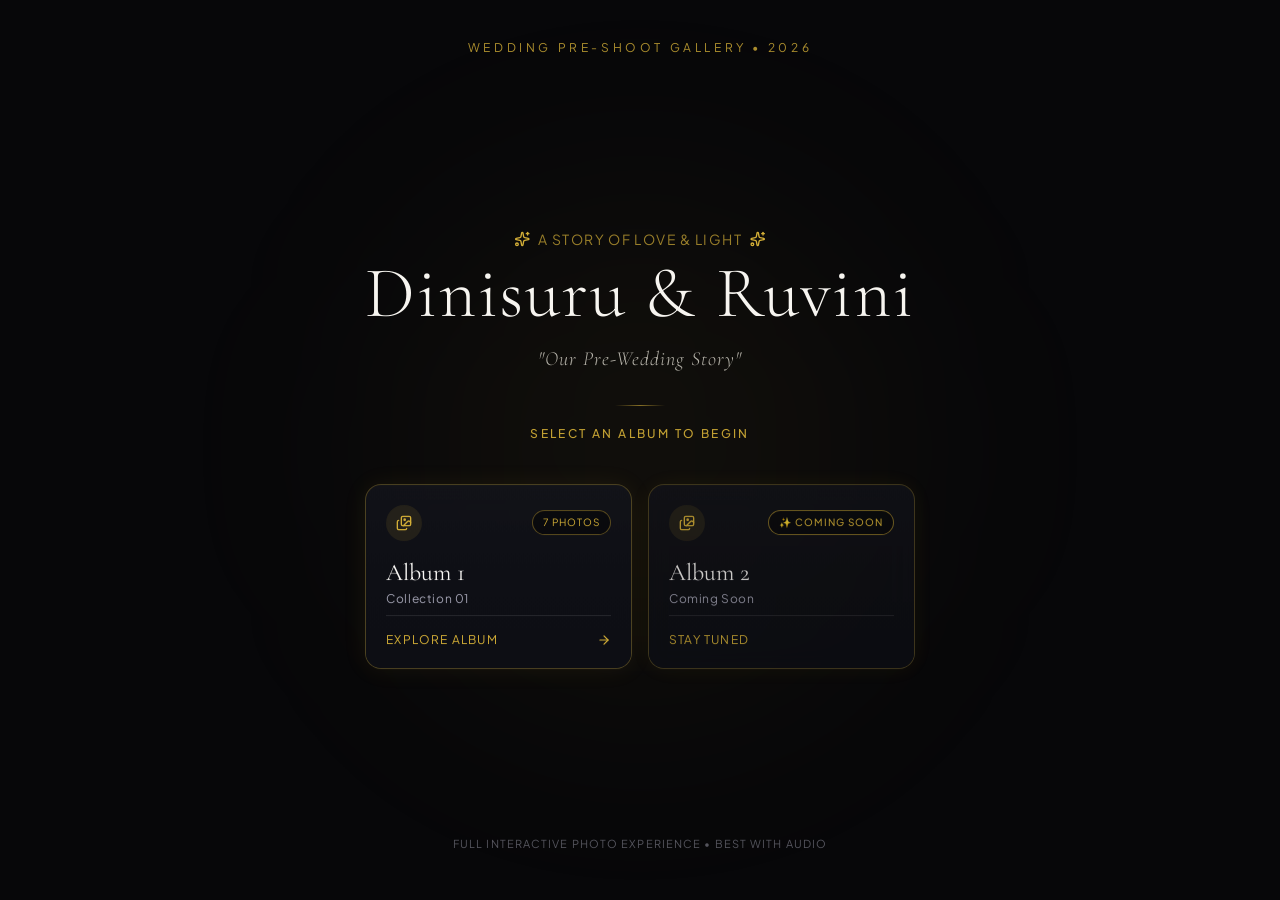
<file: index.html>
<!doctype html>
<html lang="en" class="dark">
  <head>
    <meta charset="UTF-8" />
    <link rel="icon" type="image/svg+xml" href="data:image/svg+xml,<svg xmlns=%22http://www.w3.org/2000/svg%22 viewBox=%220 0 100 100%22><text y=%22.9em%22 font-size=%2290%22>✨</text></svg>" />
    <meta name="viewport" content="width=device-width, initial-scale=1.0, maximum-scale=1.0, user-scalable=no, viewport-fit=cover" />
    <meta name="theme-color" content="#070709" />
    
    <!-- SEO & Social Meta Tags -->
    <title>Dinisuru & Ruvini — Our Pre-Wedding Story 2026</title>
    <meta name="description" content="A cinematic fullscreen pre-wedding photo showcase capturing the romance and memories of Dinisuru & Ruvini." />
    <meta property="og:title" content="Dinisuru & Ruvini — Our Pre-Wedding Story" />
    <meta property="og:description" content="Experience our cinematic pre-wedding photography showcase." />
    <meta property="og:type" content="website" />
    
    <!-- Google Fonts: Cormorant Garamond & Plus Jakarta Sans -->
    <link rel="preconnect" href="https://fonts.googleapis.com">
    <link rel="preconnect" href="https://fonts.gstatic.com" crossorigin>
    <link href="https://fonts.googleapis.com/css2?family=Cormorant+Garamond:ital,wght@0,300;0,400;0,500;0,600;0,700;1,400;1,600&family=Plus+Jakarta+Sans:wght@300;400;500;600&display=swap" rel="stylesheet">
    <script type="module" crossorigin src="./assets/index-Ce-hrnS5.js"></script>
    <link rel="stylesheet" crossorigin href="./assets/index-DpN0-F2r.css">
  </head>
  <body class="bg-[#070709] text-[#F7F5F0] antialiased overflow-hidden select-none">
    <div id="root"></div>
  </body>
</html>
</file>
<file: assets/index-DpN0-F2r.css>
/*! tailwindcss v4.3.3 | MIT License | https://tailwindcss.com */
@layer properties{@supports (((-webkit-hyphens:none)) and (not (margin-trim:inline))) or ((-moz-orient:inline) and (not (color:rgb(from red r g b)))){*,:before,:after,::backdrop{--tw-translate-x:0;--tw-translate-y:0;--tw-translate-z:0;--tw-scale-x:1;--tw-scale-y:1;--tw-scale-z:1;--tw-rotate-x:initial;--tw-rotate-y:initial;--tw-rotate-z:initial;--tw-skew-x:initial;--tw-skew-y:initial;--tw-space-y-reverse:0;--tw-space-x-reverse:0;--tw-border-style:solid;--tw-gradient-position:initial;--tw-gradient-from:#0000;--tw-gradient-via:#0000;--tw-gradient-to:#0000;--tw-gradient-stops:initial;--tw-gradient-via-stops:initial;--tw-gradient-from-position:0%;--tw-gradient-via-position:50%;--tw-gradient-to-position:100%;--tw-leading:initial;--tw-font-weight:initial;--tw-tracking:initial;--tw-shadow:0 0 #0000;--tw-shadow-color:initial;--tw-shadow-alpha:100%;--tw-inset-shadow:0 0 #0000;--tw-inset-shadow-color:initial;--tw-inset-shadow-alpha:100%;--tw-ring-color:initial;--tw-ring-shadow:0 0 #0000;--tw-inset-ring-color:initial;--tw-inset-ring-shadow:0 0 #0000;--tw-ring-inset:initial;--tw-ring-offset-width:0px;--tw-ring-offset-color:#fff;--tw-ring-offset-shadow:0 0 #0000;--tw-blur:initial;--tw-brightness:initial;--tw-contrast:initial;--tw-grayscale:initial;--tw-hue-rotate:initial;--tw-invert:initial;--tw-opacity:initial;--tw-saturate:initial;--tw-sepia:initial;--tw-drop-shadow:initial;--tw-drop-shadow-color:initial;--tw-drop-shadow-alpha:100%;--tw-drop-shadow-size:initial;--tw-backdrop-blur:initial;--tw-backdrop-brightness:initial;--tw-backdrop-contrast:initial;--tw-backdrop-grayscale:initial;--tw-backdrop-hue-rotate:initial;--tw-backdrop-invert:initial;--tw-backdrop-opacity:initial;--tw-backdrop-saturate:initial;--tw-backdrop-sepia:initial;--tw-duration:initial;--tw-ease:initial}}}@layer theme{:root,:host{--font-sans:-apple-system, BlinkMacSystemFont, "Segoe UI", Roboto, "Helvetica Neue", "Noto Sans", Arial, sans-serif, "Apple Color Emoji", "Segoe UI Emoji", "Segoe UI Symbol", "Noto Color Emoji";--font-serif:ui-serif, Georgia, Cambria, "Times New Roman", Times, serif;--font-mono:ui-monospace, SFMono-Regular, Menlo, Monaco, Consolas, "Liberation Mono", "Courier New", monospace;--color-red-200:oklch(88.5% .062 18.334);--color-red-400:oklch(70.4% .191 22.216);--color-red-500:oklch(63.7% .237 25.331);--color-red-950:oklch(25.8% .092 26.042);--color-emerald-200:oklch(90.5% .093 164.15);--color-emerald-400:oklch(76.5% .177 163.223);--color-emerald-500:oklch(69.6% .17 162.48);--color-emerald-950:oklch(26.2% .051 172.552);--color-black:#000;--color-white:#fff;--spacing:.25rem;--container-md:28rem;--container-lg:32rem;--container-xl:36rem;--container-3xl:48rem;--container-7xl:80rem;--text-xs:.75rem;--text-xs--line-height:calc(1 / .75);--text-sm:.875rem;--text-sm--line-height:calc(1.25 / .875);--text-base:1rem;--text-base--line-height:calc(1.5 / 1);--text-lg:1.125rem;--text-lg--line-height:calc(1.75 / 1.125);--text-xl:1.25rem;--text-xl--line-height:calc(1.75 / 1.25);--text-2xl:1.5rem;--text-2xl--line-height:calc(2 / 1.5);--text-3xl:1.875rem;--text-3xl--line-height:calc(2.25 / 1.875);--text-4xl:2.25rem;--text-4xl--line-height:calc(2.5 / 2.25);--text-6xl:3.75rem;--text-6xl--line-height:1;--text-7xl:4.5rem;--text-7xl--line-height:1;--font-weight-light:300;--font-weight-normal:400;--font-weight-medium:500;--font-weight-semibold:600;--tracking-wide:.025em;--tracking-wider:.05em;--tracking-widest:.1em;--radius-md:.375rem;--radius-lg:.5rem;--radius-xl:.75rem;--radius-2xl:1rem;--ease-out:cubic-bezier(0, 0, .2, 1);--animate-spin:spin 1s linear infinite;--animate-pulse:pulse 2s cubic-bezier(.4, 0, .6, 1) infinite;--blur-sm:8px;--blur-md:12px;--blur-3xl:64px;--default-transition-duration:.15s;--default-transition-timing-function:cubic-bezier(.4, 0, .2, 1);--default-font-family:var(--font-sans);--default-mono-font-family:var(--font-mono)}}@layer base{*,:after,:before,::backdrop{box-sizing:border-box;border:0 solid;margin:0;padding:0}::file-selector-button{box-sizing:border-box;border:0 solid;margin:0;padding:0}html,:host{-webkit-text-size-adjust:100%;tab-size:4;line-height:1.5;font-family:var(--default-font-family,-apple-system, BlinkMacSystemFont, "Segoe UI", Roboto, "Helvetica Neue", "Noto Sans", Arial, sans-serif, "Apple Color Emoji", "Segoe UI Emoji", "Segoe UI Symbol", "Noto Color Emoji");font-feature-settings:var(--default-font-feature-settings,normal);font-variation-settings:var(--default-font-variation-settings,normal);-webkit-tap-highlight-color:transparent}hr{height:0;color:inherit;border-top-width:1px}abbr:where([title]){-webkit-text-decoration:underline dotted;text-decoration:underline dotted}h1,h2,h3,h4,h5,h6{font-size:inherit;font-weight:inherit}a{color:inherit;-webkit-text-decoration:inherit;-webkit-text-decoration:inherit;-webkit-text-decoration:inherit;-webkit-text-decoration:inherit;text-decoration:inherit}b,strong{font-weight:bolder}code,kbd,samp,pre{font-family:var(--default-mono-font-family,ui-monospace, SFMono-Regular, Menlo, Monaco, Consolas, "Liberation Mono", "Courier New", monospace);font-feature-settings:var(--default-mono-font-feature-settings,normal);font-variation-settings:var(--default-mono-font-variation-settings,normal);font-size:1em}small{font-size:80%}sub,sup{vertical-align:baseline;font-size:75%;line-height:0;position:relative}sub{bottom:-.25em}sup{top:-.5em}table{text-indent:0;border-color:inherit;border-collapse:collapse}:-moz-focusring:where(:not(iframe)){outline:auto}progress{vertical-align:baseline}summary{display:list-item}ol,ul,menu{list-style:none}img,svg,video,canvas,audio,iframe,embed,object{vertical-align:middle;display:block}img,video{max-width:100%;height:auto}button,input,select,optgroup,textarea{font:inherit;font-feature-settings:inherit;font-variation-settings:inherit;letter-spacing:inherit;color:inherit;opacity:1;background-color:#0000;border-radius:0}::file-selector-button{font:inherit;font-feature-settings:inherit;font-variation-settings:inherit;letter-spacing:inherit;color:inherit;opacity:1;background-color:#0000;border-radius:0}:where(select:is([multiple],[size])) optgroup{font-weight:bolder}:where(select:is([multiple],[size])) optgroup option{padding-inline-start:20px}::file-selector-button{margin-inline-end:4px}::placeholder{opacity:1}@supports (not ((-webkit-appearance:-apple-pay-button))) or (contain-intrinsic-size:1px){::placeholder{color:currentColor}@supports (color:color-mix(in lab, red, red)){::placeholder{color:color-mix(in oklab, currentcolor 50%, transparent)}}}textarea{resize:vertical}::-webkit-search-decoration{-webkit-appearance:none}::-webkit-date-and-time-value{min-height:1lh;text-align:inherit}::-webkit-datetime-edit{display:inline-flex}::-webkit-datetime-edit-fields-wrapper{padding:0}::-webkit-datetime-edit{padding-block:0}::-webkit-datetime-edit-year-field{padding-block:0}::-webkit-datetime-edit-month-field{padding-block:0}::-webkit-datetime-edit-day-field{padding-block:0}::-webkit-datetime-edit-hour-field{padding-block:0}::-webkit-datetime-edit-minute-field{padding-block:0}::-webkit-datetime-edit-second-field{padding-block:0}::-webkit-datetime-edit-millisecond-field{padding-block:0}::-webkit-datetime-edit-meridiem-field{padding-block:0}::-webkit-calendar-picker-indicator{line-height:1}:-moz-ui-invalid{box-shadow:none}button,input:where([type=button],[type=reset],[type=submit]){appearance:button}::file-selector-button{appearance:button}::-webkit-inner-spin-button{height:auto}::-webkit-outer-spin-button{height:auto}[hidden]:where(:not([hidden=until-found])){display:none!important}:root{--font-serif:"Cormorant Garamond", Georgia, serif;--font-sans:"Plus Jakarta Sans", system-ui, -apple-system, sans-serif;--color-obsidian:#070709;--color-charcoal:#121318;--color-gold:#d4af37;--color-champagne:#f4e8c1;--color-cream:#f7f5f0}html,body,#root{background-color:var(--color-obsidian);width:100%;height:100%;color:var(--color-cream);font-family:var(--font-sans);touch-action:manipulation;margin:0;padding:0;overflow:hidden}}@layer components;@layer utilities{.pointer-events-auto{pointer-events:auto}.pointer-events-none{pointer-events:none}.absolute{position:absolute}.fixed{position:fixed}.relative{position:relative}.inset-0{inset:0}.inset-x-0{inset-inline:0}.top-1\/2{top:50%}.top-3{top:calc(var(--spacing) * 3)}.top-4{top:calc(var(--spacing) * 4)}.right-3{right:calc(var(--spacing) * 3)}.right-4{right:calc(var(--spacing) * 4)}.bottom-0{bottom:0}.bottom-6{bottom:calc(var(--spacing) * 6)}.left-1\/2{left:50%}.left-3{left:calc(var(--spacing) * 3)}.left-6{left:calc(var(--spacing) * 6)}.z-0{z-index:0}.z-1{z-index:1}.z-10{z-index:10}.z-20{z-index:20}.z-30{z-index:30}.z-50{z-index:50}.col-span-full{grid-column:1/-1}.mx-auto{margin-inline:auto}.my-3{margin-block:calc(var(--spacing) * 3)}.my-auto{margin-block:auto}.mt-0\.5{margin-top:calc(var(--spacing) * .5)}.mt-1{margin-top:var(--spacing)}.mt-2{margin-top:calc(var(--spacing) * 2)}.mb-1{margin-bottom:var(--spacing)}.mb-1\.5{margin-bottom:calc(var(--spacing) * 1.5)}.mb-2{margin-bottom:calc(var(--spacing) * 2)}.mb-4{margin-bottom:calc(var(--spacing) * 4)}.ml-1{margin-left:var(--spacing)}.block{display:block}.contents{display:contents}.flex{display:flex}.grid{display:grid}.hidden{display:none}.aspect-\[4\/3\]{aspect-ratio:4/3}.h-3{height:calc(var(--spacing) * 3)}.h-3\.5{height:calc(var(--spacing) * 3.5)}.h-4{height:calc(var(--spacing) * 4)}.h-5{height:calc(var(--spacing) * 5)}.h-6{height:calc(var(--spacing) * 6)}.h-8{height:calc(var(--spacing) * 8)}.h-10{height:calc(var(--spacing) * 10)}.h-12{height:calc(var(--spacing) * 12)}.h-16{height:calc(var(--spacing) * 16)}.h-\[1px\]{height:1px}.h-\[2px\]{height:2px}.h-\[100svh\]{height:100svh}.h-\[500px\]{height:500px}.h-\[600px\]{height:600px}.h-full{height:100%}.max-h-\[92svh\]{max-height:92svh}.max-h-full{max-height:100%}.w-0\.5{width:calc(var(--spacing) * .5)}.w-3{width:calc(var(--spacing) * 3)}.w-3\.5{width:calc(var(--spacing) * 3.5)}.w-4{width:calc(var(--spacing) * 4)}.w-5{width:calc(var(--spacing) * 5)}.w-6{width:calc(var(--spacing) * 6)}.w-8{width:calc(var(--spacing) * 8)}.w-10{width:calc(var(--spacing) * 10)}.w-12{width:calc(var(--spacing) * 12)}.w-16{width:calc(var(--spacing) * 16)}.w-48{width:calc(var(--spacing) * 48)}.w-\[500px\]{width:500px}.w-\[600px\]{width:600px}.w-full{width:100%}.max-w-3xl{max-width:var(--container-3xl)}.max-w-7xl{max-width:var(--container-7xl)}.max-w-full{max-width:100%}.max-w-lg{max-width:var(--container-lg)}.max-w-md{max-width:var(--container-md)}.max-w-xl{max-width:var(--container-xl)}.shrink-0{flex-shrink:0}.-translate-x-1\/2{--tw-translate-x:calc(calc(1 / 2 * 100%) * -1);translate:var(--tw-translate-x) var(--tw-translate-y)}.translate-x-\[1px\]{--tw-translate-x:1px;translate:var(--tw-translate-x) var(--tw-translate-y)}.-translate-y-1\/2{--tw-translate-y:calc(calc(1 / 2 * 100%) * -1);translate:var(--tw-translate-x) var(--tw-translate-y)}.scale-100{--tw-scale-x:100%;--tw-scale-y:100%;--tw-scale-z:100%;scale:var(--tw-scale-x) var(--tw-scale-y)}.scale-125{--tw-scale-x:125%;--tw-scale-y:125%;--tw-scale-z:125%;scale:var(--tw-scale-x) var(--tw-scale-y)}.scale-\[1\.02\]{scale:1.02}.transform{transform:var(--tw-rotate-x,) var(--tw-rotate-y,) var(--tw-rotate-z,) var(--tw-skew-x,) var(--tw-skew-y,)}.animate-pulse{animation:var(--animate-pulse)}.animate-spin{animation:var(--animate-spin)}.cursor-not-allowed{cursor:not-allowed}.cursor-pointer{cursor:pointer}.grid-cols-1{grid-template-columns:repeat(1,minmax(0,1fr))}.flex-col{flex-direction:column}.flex-wrap{flex-wrap:wrap}.items-center{align-items:center}.items-end{align-items:flex-end}.items-start{align-items:flex-start}.justify-between{justify-content:space-between}.justify-center{justify-content:center}.gap-2{gap:calc(var(--spacing) * 2)}.gap-4{gap:calc(var(--spacing) * 4)}.gap-6{gap:calc(var(--spacing) * 6)}:where(.space-y-1>:not(:last-child)){--tw-space-y-reverse:0;margin-block-start:calc(var(--spacing) * var(--tw-space-y-reverse));margin-block-end:calc(var(--spacing) * calc(1 - var(--tw-space-y-reverse)))}:where(.space-y-3>:not(:last-child)){--tw-space-y-reverse:0;margin-block-start:calc(calc(var(--spacing) * 3) * var(--tw-space-y-reverse));margin-block-end:calc(calc(var(--spacing) * 3) * calc(1 - var(--tw-space-y-reverse)))}:where(.space-y-4>:not(:last-child)){--tw-space-y-reverse:0;margin-block-start:calc(calc(var(--spacing) * 4) * var(--tw-space-y-reverse));margin-block-end:calc(calc(var(--spacing) * 4) * calc(1 - var(--tw-space-y-reverse)))}:where(.space-y-5>:not(:last-child)){--tw-space-y-reverse:0;margin-block-start:calc(calc(var(--spacing) * 5) * var(--tw-space-y-reverse));margin-block-end:calc(calc(var(--spacing) * 5) * calc(1 - var(--tw-space-y-reverse)))}:where(.space-y-6>:not(:last-child)){--tw-space-y-reverse:0;margin-block-start:calc(calc(var(--spacing) * 6) * var(--tw-space-y-reverse));margin-block-end:calc(calc(var(--spacing) * 6) * calc(1 - var(--tw-space-y-reverse)))}:where(.space-y-8>:not(:last-child)){--tw-space-y-reverse:0;margin-block-start:calc(calc(var(--spacing) * 8) * var(--tw-space-y-reverse));margin-block-end:calc(calc(var(--spacing) * 8) * calc(1 - var(--tw-space-y-reverse)))}:where(.space-x-0\.5>:not(:last-child)){--tw-space-x-reverse:0;margin-inline-start:calc(calc(var(--spacing) * .5) * var(--tw-space-x-reverse));margin-inline-end:calc(calc(var(--spacing) * .5) * calc(1 - var(--tw-space-x-reverse)))}:where(.space-x-1\.5>:not(:last-child)){--tw-space-x-reverse:0;margin-inline-start:calc(calc(var(--spacing) * 1.5) * var(--tw-space-x-reverse));margin-inline-end:calc(calc(var(--spacing) * 1.5) * calc(1 - var(--tw-space-x-reverse)))}:where(.space-x-2>:not(:last-child)){--tw-space-x-reverse:0;margin-inline-start:calc(calc(var(--spacing) * 2) * var(--tw-space-x-reverse));margin-inline-end:calc(calc(var(--spacing) * 2) * calc(1 - var(--tw-space-x-reverse)))}:where(.space-x-2\.5>:not(:last-child)){--tw-space-x-reverse:0;margin-inline-start:calc(calc(var(--spacing) * 2.5) * var(--tw-space-x-reverse));margin-inline-end:calc(calc(var(--spacing) * 2.5) * calc(1 - var(--tw-space-x-reverse)))}:where(.space-x-3>:not(:last-child)){--tw-space-x-reverse:0;margin-inline-start:calc(calc(var(--spacing) * 3) * var(--tw-space-x-reverse));margin-inline-end:calc(calc(var(--spacing) * 3) * calc(1 - var(--tw-space-x-reverse)))}:where(.space-x-4>:not(:last-child)){--tw-space-x-reverse:0;margin-inline-start:calc(calc(var(--spacing) * 4) * var(--tw-space-x-reverse));margin-inline-end:calc(calc(var(--spacing) * 4) * calc(1 - var(--tw-space-x-reverse)))}:where(.space-x-6>:not(:last-child)){--tw-space-x-reverse:0;margin-inline-start:calc(calc(var(--spacing) * 6) * var(--tw-space-x-reverse));margin-inline-end:calc(calc(var(--spacing) * 6) * calc(1 - var(--tw-space-x-reverse)))}.overflow-hidden{overflow:hidden}.overflow-y-auto{overflow-y:auto}.rounded-2xl{border-radius:var(--radius-2xl)}.rounded-full{border-radius:2147483647px}.rounded-lg{border-radius:var(--radius-lg)}.rounded-md{border-radius:var(--radius-md)}.rounded-xl{border-radius:var(--radius-xl)}.border{border-style:var(--tw-border-style);border-width:1px}.border-2{border-style:var(--tw-border-style);border-width:2px}.border-t{border-top-style:var(--tw-border-style);border-top-width:1px}.border-b{border-bottom-style:var(--tw-border-style);border-bottom-width:1px}.border-\[\#D4AF37\]{border-color:#d4af37}.border-\[\#D4AF37\]\/20{border-color:oklab(76.6528% -.00256401 .138654/.2)}.border-\[\#D4AF37\]\/30{border-color:oklab(76.6528% -.00256401 .138654/.3)}.border-\[\#D4AF37\]\/40{border-color:oklab(76.6528% -.00256401 .138654/.4)}.border-\[\#D4AF37\]\/50{border-color:oklab(76.6528% -.00256401 .138654/.5)}.border-\[\#D4AF37\]\/60{border-color:oklab(76.6528% -.00256401 .138654/.6)}.border-\[\#D4AF37\]\/80{border-color:oklab(76.6528% -.00256401 .138654/.8)}.border-emerald-500\/40{border-color:#00bb7f66}@supports (color:color-mix(in lab, red, red)){.border-emerald-500\/40{border-color:color-mix(in oklab, var(--color-emerald-500) 40%, transparent)}}.border-red-500\/40{border-color:#fb2c3666}@supports (color:color-mix(in lab, red, red)){.border-red-500\/40{border-color:color-mix(in oklab, var(--color-red-500) 40%, transparent)}}.border-white\/5{border-color:#ffffff0d}@supports (color:color-mix(in lab, red, red)){.border-white\/5{border-color:color-mix(in oklab, var(--color-white) 5%, transparent)}}.border-white\/10{border-color:#ffffff1a}@supports (color:color-mix(in lab, red, red)){.border-white\/10{border-color:color-mix(in oklab, var(--color-white) 10%, transparent)}}.border-white\/15{border-color:#ffffff26}@supports (color:color-mix(in lab, red, red)){.border-white\/15{border-color:color-mix(in oklab, var(--color-white) 15%, transparent)}}.border-white\/20{border-color:#fff3}@supports (color:color-mix(in lab, red, red)){.border-white\/20{border-color:color-mix(in oklab, var(--color-white) 20%, transparent)}}.border-t-transparent{border-top-color:#0000}.bg-\[\#0C0D11\]\/80{background-color:oklab(15.984% .00064718 -.00859341/.8)}.bg-\[\#12131A\]{background-color:#12131a}.bg-\[\#13141B\]\/90{background-color:oklab(19.3482% .0021245 -.0140382/.9)}.bg-\[\#070709\]{background-color:#070709}.bg-\[\#D4AF37\]{background-color:#d4af37}.bg-\[\#D4AF37\]\/5{background-color:oklab(76.6528% -.00256401 .138654/.05)}.bg-\[\#D4AF37\]\/10{background-color:oklab(76.6528% -.00256401 .138654/.1)}.bg-\[\#D4AF37\]\/15{background-color:oklab(76.6528% -.00256401 .138654/.15)}.bg-\[\#D4AF37\]\/20{background-color:oklab(76.6528% -.00256401 .138654/.2)}.bg-black\/40{background-color:#0006}@supports (color:color-mix(in lab, red, red)){.bg-black\/40{background-color:color-mix(in oklab, var(--color-black) 40%, transparent)}}.bg-black\/50{background-color:#00000080}@supports (color:color-mix(in lab, red, red)){.bg-black\/50{background-color:color-mix(in oklab, var(--color-black) 50%, transparent)}}.bg-black\/60{background-color:#0009}@supports (color:color-mix(in lab, red, red)){.bg-black\/60{background-color:color-mix(in oklab, var(--color-black) 60%, transparent)}}.bg-black\/80{background-color:#000c}@supports (color:color-mix(in lab, red, red)){.bg-black\/80{background-color:color-mix(in oklab, var(--color-black) 80%, transparent)}}.bg-black\/85{background-color:#000000d9}@supports (color:color-mix(in lab, red, red)){.bg-black\/85{background-color:color-mix(in oklab, var(--color-black) 85%, transparent)}}.bg-emerald-950\/40{background-color:#002c2266}@supports (color:color-mix(in lab, red, red)){.bg-emerald-950\/40{background-color:color-mix(in oklab, var(--color-emerald-950) 40%, transparent)}}.bg-red-950\/40{background-color:#46080966}@supports (color:color-mix(in lab, red, red)){.bg-red-950\/40{background-color:color-mix(in oklab, var(--color-red-950) 40%, transparent)}}.bg-transparent{background-color:#0000}.bg-white\/10{background-color:#ffffff1a}@supports (color:color-mix(in lab, red, red)){.bg-white\/10{background-color:color-mix(in oklab, var(--color-white) 10%, transparent)}}.bg-gradient-to-r{--tw-gradient-position:to right in oklab;background-image:linear-gradient(var(--tw-gradient-stops))}.bg-gradient-to-t{--tw-gradient-position:to top in oklab;background-image:linear-gradient(var(--tw-gradient-stops))}.bg-\[radial-gradient\(ellipse_at_center\,_var\(--tw-gradient-stops\)\)\]{background-image:radial-gradient(ellipse at center, var(--tw-gradient-stops))}.bg-\[radial-gradient\(ellipse_at_top\,_var\(--tw-gradient-stops\)\)\]{background-image:radial-gradient(ellipse at top, var(--tw-gradient-stops))}.from-\[\#0d0e14\]{--tw-gradient-from:#0d0e14;--tw-gradient-stops:var(--tw-gradient-via-stops,var(--tw-gradient-position), var(--tw-gradient-from) var(--tw-gradient-from-position), var(--tw-gradient-to) var(--tw-gradient-to-position))}.from-\[\#14151C\]{--tw-gradient-from:#14151c;--tw-gradient-stops:var(--tw-gradient-via-stops,var(--tw-gradient-position), var(--tw-gradient-from) var(--tw-gradient-from-position), var(--tw-gradient-to) var(--tw-gradient-to-position))}.from-\[\#181822\]{--tw-gradient-from:#181822;--tw-gradient-stops:var(--tw-gradient-via-stops,var(--tw-gradient-position), var(--tw-gradient-from) var(--tw-gradient-from-position), var(--tw-gradient-to) var(--tw-gradient-to-position))}.from-\[\#181824\]{--tw-gradient-from:#181824;--tw-gradient-stops:var(--tw-gradient-via-stops,var(--tw-gradient-position), var(--tw-gradient-from) var(--tw-gradient-from-position), var(--tw-gradient-to) var(--tw-gradient-to-position))}.from-\[\#D4AF37\]\/60{--tw-gradient-from:oklab(76.6528% -.00256401 .138654/.6);--tw-gradient-stops:var(--tw-gradient-via-stops,var(--tw-gradient-position), var(--tw-gradient-from) var(--tw-gradient-from-position), var(--tw-gradient-to) var(--tw-gradient-to-position))}.from-black\/80{--tw-gradient-from:#000c}@supports (color:color-mix(in lab, red, red)){.from-black\/80{--tw-gradient-from:color-mix(in oklab, var(--color-black) 80%, transparent)}}.from-black\/80{--tw-gradient-stops:var(--tw-gradient-via-stops,var(--tw-gradient-position), var(--tw-gradient-from) var(--tw-gradient-from-position), var(--tw-gradient-to) var(--tw-gradient-to-position))}.from-transparent{--tw-gradient-from:transparent;--tw-gradient-stops:var(--tw-gradient-via-stops,var(--tw-gradient-position), var(--tw-gradient-from) var(--tw-gradient-from-position), var(--tw-gradient-to) var(--tw-gradient-to-position))}.via-\[\#0d0e14\]\/70{--tw-gradient-via:oklab(16.5602% .0016589 -.012585/.7);--tw-gradient-via-stops:var(--tw-gradient-position), var(--tw-gradient-from) var(--tw-gradient-from-position), var(--tw-gradient-via) var(--tw-gradient-via-position), var(--tw-gradient-to) var(--tw-gradient-to-position);--tw-gradient-stops:var(--tw-gradient-via-stops)}.via-\[\#08080C\]{--tw-gradient-via:#08080c;--tw-gradient-via-stops:var(--tw-gradient-position), var(--tw-gradient-from) var(--tw-gradient-from-position), var(--tw-gradient-via) var(--tw-gradient-via-position), var(--tw-gradient-to) var(--tw-gradient-to-position);--tw-gradient-stops:var(--tw-gradient-via-stops)}.via-\[\#09090d\]{--tw-gradient-via:#09090d;--tw-gradient-via-stops:var(--tw-gradient-position), var(--tw-gradient-from) var(--tw-gradient-from-position), var(--tw-gradient-via) var(--tw-gradient-via-position), var(--tw-gradient-to) var(--tw-gradient-to-position);--tw-gradient-stops:var(--tw-gradient-via-stops)}.via-\[\#070709\]{--tw-gradient-via:#070709;--tw-gradient-via-stops:var(--tw-gradient-position), var(--tw-gradient-from) var(--tw-gradient-from-position), var(--tw-gradient-via) var(--tw-gradient-via-position), var(--tw-gradient-to) var(--tw-gradient-to-position);--tw-gradient-stops:var(--tw-gradient-via-stops)}.via-\[\#070709\]\/50{--tw-gradient-via:oklab(12.9693% .00136422 -.00486151/.5);--tw-gradient-via-stops:var(--tw-gradient-position), var(--tw-gradient-from) var(--tw-gradient-from-position), var(--tw-gradient-via) var(--tw-gradient-via-position), var(--tw-gradient-to) var(--tw-gradient-to-position);--tw-gradient-stops:var(--tw-gradient-via-stops)}.via-\[\#D4AF37\]\/60{--tw-gradient-via:oklab(76.6528% -.00256401 .138654/.6);--tw-gradient-via-stops:var(--tw-gradient-position), var(--tw-gradient-from) var(--tw-gradient-from-position), var(--tw-gradient-via) var(--tw-gradient-via-position), var(--tw-gradient-to) var(--tw-gradient-to-position);--tw-gradient-stops:var(--tw-gradient-via-stops)}.via-black\/20{--tw-gradient-via:#0003}@supports (color:color-mix(in lab, red, red)){.via-black\/20{--tw-gradient-via:color-mix(in oklab, var(--color-black) 20%, transparent)}}.via-black\/20{--tw-gradient-via-stops:var(--tw-gradient-position), var(--tw-gradient-from) var(--tw-gradient-from-position), var(--tw-gradient-via) var(--tw-gradient-via-position), var(--tw-gradient-to) var(--tw-gradient-to-position);--tw-gradient-stops:var(--tw-gradient-via-stops)}.to-\[\#040406\]{--tw-gradient-to:#040406;--tw-gradient-stops:var(--tw-gradient-via-stops,var(--tw-gradient-position), var(--tw-gradient-from) var(--tw-gradient-from-position), var(--tw-gradient-to) var(--tw-gradient-to-position))}.to-\[\#070709\]\/90{--tw-gradient-to:oklab(12.9693% .00136422 -.00486151/.9);--tw-gradient-stops:var(--tw-gradient-via-stops,var(--tw-gradient-position), var(--tw-gradient-from) var(--tw-gradient-from-position), var(--tw-gradient-to) var(--tw-gradient-to-position))}.to-\[\#D4AF37\]{--tw-gradient-to:#d4af37;--tw-gradient-stops:var(--tw-gradient-via-stops,var(--tw-gradient-position), var(--tw-gradient-from) var(--tw-gradient-from-position), var(--tw-gradient-to) var(--tw-gradient-to-position))}.to-transparent{--tw-gradient-to:transparent;--tw-gradient-stops:var(--tw-gradient-via-stops,var(--tw-gradient-position), var(--tw-gradient-from) var(--tw-gradient-from-position), var(--tw-gradient-to) var(--tw-gradient-to-position))}.bg-cover{background-size:cover}.bg-center{background-position:50%}.fill-\[\#D4AF37\]\/30{fill:oklab(76.6528% -.00256401 .138654/.3)}.fill-\[\#D4AF37\]\/40{fill:oklab(76.6528% -.00256401 .138654/.4)}.fill-current{fill:currentColor}.stroke-\[3\]{stroke-width:3px}.object-contain{object-fit:contain}.object-cover{object-fit:cover}.p-1{padding:var(--spacing)}.p-1\.5{padding:calc(var(--spacing) * 1.5)}.p-2{padding:calc(var(--spacing) * 2)}.p-2\.5{padding:calc(var(--spacing) * 2.5)}.p-3{padding:calc(var(--spacing) * 3)}.p-4{padding:calc(var(--spacing) * 4)}.p-5{padding:calc(var(--spacing) * 5)}.p-6{padding:calc(var(--spacing) * 6)}.px-2\.5{padding-inline:calc(var(--spacing) * 2.5)}.px-3{padding-inline:calc(var(--spacing) * 3)}.px-3\.5{padding-inline:calc(var(--spacing) * 3.5)}.px-4{padding-inline:calc(var(--spacing) * 4)}.px-5{padding-inline:calc(var(--spacing) * 5)}.px-6{padding-inline:calc(var(--spacing) * 6)}.py-1{padding-block:var(--spacing)}.py-1\.5{padding-block:calc(var(--spacing) * 1.5)}.py-2{padding-block:calc(var(--spacing) * 2)}.py-2\.5{padding-block:calc(var(--spacing) * 2.5)}.py-3{padding-block:calc(var(--spacing) * 3)}.py-3\.5{padding-block:calc(var(--spacing) * 3.5)}.py-4{padding-block:calc(var(--spacing) * 4)}.py-6{padding-block:calc(var(--spacing) * 6)}.py-8{padding-block:calc(var(--spacing) * 8)}.py-10{padding-block:calc(var(--spacing) * 10)}.py-12{padding-block:calc(var(--spacing) * 12)}.pt-1{padding-top:var(--spacing)}.pt-2{padding-top:calc(var(--spacing) * 2)}.pt-4{padding-top:calc(var(--spacing) * 4)}.pt-6{padding-top:calc(var(--spacing) * 6)}.pt-8{padding-top:calc(var(--spacing) * 8)}.pb-4{padding-bottom:calc(var(--spacing) * 4)}.pb-6{padding-bottom:calc(var(--spacing) * 6)}.text-center{text-align:center}.text-left{text-align:left}.text-2xl{font-size:var(--text-2xl);line-height:var(--tw-leading,var(--text-2xl--line-height))}.text-4xl{font-size:var(--text-4xl);line-height:var(--tw-leading,var(--text-4xl--line-height))}.text-base{font-size:var(--text-base);line-height:var(--tw-leading,var(--text-base--line-height))}.text-lg{font-size:var(--text-lg);line-height:var(--tw-leading,var(--text-lg--line-height))}.text-sm{font-size:var(--text-sm);line-height:var(--tw-leading,var(--text-sm--line-height))}.text-xl{font-size:var(--text-xl);line-height:var(--tw-leading,var(--text-xl--line-height))}.text-xs{font-size:var(--text-xs);line-height:var(--tw-leading,var(--text-xs--line-height))}.text-\[10px\]{font-size:10px}.text-\[11px\]{font-size:11px}.leading-none{--tw-leading:1;line-height:1}.font-light{--tw-font-weight:var(--font-weight-light);font-weight:var(--font-weight-light)}.font-medium{--tw-font-weight:var(--font-weight-medium);font-weight:var(--font-weight-medium)}.font-normal{--tw-font-weight:var(--font-weight-normal);font-weight:var(--font-weight-normal)}.font-semibold{--tw-font-weight:var(--font-weight-semibold);font-weight:var(--font-weight-semibold)}.tracking-\[0\.2em\]{--tw-tracking:.2em;letter-spacing:.2em}.tracking-\[0\.3em\]{--tw-tracking:.3em;letter-spacing:.3em}.tracking-wide{--tw-tracking:var(--tracking-wide);letter-spacing:var(--tracking-wide)}.tracking-wider{--tw-tracking:var(--tracking-wider);letter-spacing:var(--tracking-wider)}.tracking-widest{--tw-tracking:var(--tracking-widest);letter-spacing:var(--tracking-widest)}.text-\[\#A0A0B0\]{color:#a0a0b0}.text-\[\#A0A0B0\]\/60{color:oklab(71.0891% .00628105 -.022199/.6)}.text-\[\#C0C0D0\]{color:#c0c0d0}.text-\[\#C0C0D0\]\/70{color:oklab(81.2718% .0061042 -.0214389/.7)}.text-\[\#C0C0D0\]\/80{color:oklab(81.2718% .0061042 -.0214389/.8)}.text-\[\#D4AF37\]{color:#d4af37}.text-\[\#D4AF37\]\/60{color:oklab(76.6528% -.00256401 .138654/.6)}.text-\[\#D4AF37\]\/70{color:oklab(76.6528% -.00256401 .138654/.7)}.text-\[\#D4AF37\]\/90{color:oklab(76.6528% -.00256401 .138654/.9)}.text-\[\#E8E4D9\]\/90{color:oklab(91.8972% -.000064671 .0153505/.9)}.text-\[\#F7F5F0\]{color:#f7f5f0}.text-\[\#FAF8F5\]{color:#faf8f5}.text-black{color:var(--color-black)}.text-emerald-200{color:var(--color-emerald-200)}.text-emerald-400{color:var(--color-emerald-400)}.text-red-200{color:var(--color-red-200)}.text-red-400{color:var(--color-red-400)}.text-white\/30{color:#ffffff4d}@supports (color:color-mix(in lab, red, red)){.text-white\/30{color:color-mix(in oklab, var(--color-white) 30%, transparent)}}.text-white\/40{color:#fff6}@supports (color:color-mix(in lab, red, red)){.text-white\/40{color:color-mix(in oklab, var(--color-white) 40%, transparent)}}.text-white\/60{color:#fff9}@supports (color:color-mix(in lab, red, red)){.text-white\/60{color:color-mix(in oklab, var(--color-white) 60%, transparent)}}.uppercase{text-transform:uppercase}.italic{font-style:italic}.antialiased{-webkit-font-smoothing:antialiased;-moz-osx-font-smoothing:grayscale}.opacity-20{opacity:.2}.opacity-75{opacity:.75}.opacity-80{opacity:.8}.opacity-90{opacity:.9}.shadow-2xl{--tw-shadow:0 25px 50px -12px var(--tw-shadow-color,#00000040);box-shadow:var(--tw-inset-shadow), var(--tw-inset-ring-shadow), var(--tw-ring-offset-shadow), var(--tw-ring-shadow), var(--tw-shadow)}.shadow-\[0_0_12px_rgba\(212\,175\,55\,0\.4\)\]{--tw-shadow:0 0 12px var(--tw-shadow-color,#d4af3766);box-shadow:var(--tw-inset-shadow), var(--tw-inset-ring-shadow), var(--tw-ring-offset-shadow), var(--tw-ring-shadow), var(--tw-shadow)}.shadow-\[0_0_25px_rgba\(212\,175\,55\,0\.08\)\]{--tw-shadow:0 0 25px var(--tw-shadow-color,#d4af3714);box-shadow:var(--tw-inset-shadow), var(--tw-inset-ring-shadow), var(--tw-ring-offset-shadow), var(--tw-ring-shadow), var(--tw-shadow)}.shadow-\[0_0_30px_rgba\(212\,175\,55\,0\.3\)\]{--tw-shadow:0 0 30px var(--tw-shadow-color,#d4af374d);box-shadow:var(--tw-inset-shadow), var(--tw-inset-ring-shadow), var(--tw-ring-offset-shadow), var(--tw-ring-shadow), var(--tw-shadow)}.shadow-\[0_0_40px_rgba\(212\,175\,55\,0\.25\)\]{--tw-shadow:0 0 40px var(--tw-shadow-color,#d4af3740);box-shadow:var(--tw-inset-shadow), var(--tw-inset-ring-shadow), var(--tw-ring-offset-shadow), var(--tw-ring-shadow), var(--tw-shadow)}.shadow-\[0_25px_80px_rgba\(0\,0\,0\,0\.85\)\]{--tw-shadow:0 25px 80px var(--tw-shadow-color,#000000d9);box-shadow:var(--tw-inset-shadow), var(--tw-inset-ring-shadow), var(--tw-ring-offset-shadow), var(--tw-ring-shadow), var(--tw-shadow)}.shadow-lg{--tw-shadow:0 10px 15px -3px var(--tw-shadow-color,#0000001a), 0 4px 6px -4px var(--tw-shadow-color,#0000001a);box-shadow:var(--tw-inset-shadow), var(--tw-inset-ring-shadow), var(--tw-ring-offset-shadow), var(--tw-ring-shadow), var(--tw-shadow)}.ring-2{--tw-ring-shadow:var(--tw-ring-inset,) 0 0 0 calc(2px + var(--tw-ring-offset-width)) var(--tw-ring-color,currentcolor);box-shadow:var(--tw-inset-shadow), var(--tw-inset-ring-shadow), var(--tw-ring-offset-shadow), var(--tw-ring-shadow), var(--tw-shadow)}.ring-\[\#D4AF37\]\/50{--tw-ring-color:oklab(76.6528% -.00256401 .138654/.5)}.blur-3xl{--tw-blur:blur(var(--blur-3xl));filter:var(--tw-blur,) var(--tw-brightness,) var(--tw-contrast,) var(--tw-grayscale,) var(--tw-hue-rotate,) var(--tw-invert,) var(--tw-saturate,) var(--tw-sepia,) var(--tw-drop-shadow,)}.blur-\[120px\]{--tw-blur:blur(120px);filter:var(--tw-blur,) var(--tw-brightness,) var(--tw-contrast,) var(--tw-grayscale,) var(--tw-hue-rotate,) var(--tw-invert,) var(--tw-saturate,) var(--tw-sepia,) var(--tw-drop-shadow,)}.blur-\[150px\]{--tw-blur:blur(150px);filter:var(--tw-blur,) var(--tw-brightness,) var(--tw-contrast,) var(--tw-grayscale,) var(--tw-hue-rotate,) var(--tw-invert,) var(--tw-saturate,) var(--tw-sepia,) var(--tw-drop-shadow,)}.brightness-95{--tw-brightness:brightness(95%);filter:var(--tw-blur,) var(--tw-brightness,) var(--tw-contrast,) var(--tw-grayscale,) var(--tw-hue-rotate,) var(--tw-invert,) var(--tw-saturate,) var(--tw-sepia,) var(--tw-drop-shadow,)}.filter{filter:var(--tw-blur,) var(--tw-brightness,) var(--tw-contrast,) var(--tw-grayscale,) var(--tw-hue-rotate,) var(--tw-invert,) var(--tw-saturate,) var(--tw-sepia,) var(--tw-drop-shadow,)}.backdrop-blur-md{--tw-backdrop-blur:blur(var(--blur-md));-webkit-backdrop-filter:var(--tw-backdrop-blur,) var(--tw-backdrop-brightness,) var(--tw-backdrop-contrast,) var(--tw-backdrop-grayscale,) var(--tw-backdrop-hue-rotate,) var(--tw-backdrop-invert,) var(--tw-backdrop-opacity,) var(--tw-backdrop-saturate,) var(--tw-backdrop-sepia,);backdrop-filter:var(--tw-backdrop-blur,) var(--tw-backdrop-brightness,) var(--tw-backdrop-contrast,) var(--tw-backdrop-grayscale,) var(--tw-backdrop-hue-rotate,) var(--tw-backdrop-invert,) var(--tw-backdrop-opacity,) var(--tw-backdrop-saturate,) var(--tw-backdrop-sepia,)}.backdrop-blur-sm{--tw-backdrop-blur:blur(var(--blur-sm));-webkit-backdrop-filter:var(--tw-backdrop-blur,) var(--tw-backdrop-brightness,) var(--tw-backdrop-contrast,) var(--tw-backdrop-grayscale,) var(--tw-backdrop-hue-rotate,) var(--tw-backdrop-invert,) var(--tw-backdrop-opacity,) var(--tw-backdrop-saturate,) var(--tw-backdrop-sepia,);backdrop-filter:var(--tw-backdrop-blur,) var(--tw-backdrop-brightness,) var(--tw-backdrop-contrast,) var(--tw-backdrop-grayscale,) var(--tw-backdrop-hue-rotate,) var(--tw-backdrop-invert,) var(--tw-backdrop-opacity,) var(--tw-backdrop-saturate,) var(--tw-backdrop-sepia,)}.transition{transition-property:color,background-color,border-color,outline-color,text-decoration-color,fill,stroke,--tw-gradient-from,--tw-gradient-via,--tw-gradient-to,opacity,box-shadow,transform,translate,scale,rotate,filter,-webkit-backdrop-filter,backdrop-filter,display,content-visibility,overlay,pointer-events;transition-timing-function:var(--tw-ease,var(--default-transition-timing-function));transition-duration:var(--tw-duration,var(--default-transition-duration))}.transition-all{transition-property:all;transition-timing-function:var(--tw-ease,var(--default-transition-timing-function));transition-duration:var(--tw-duration,var(--default-transition-duration))}.transition-colors{transition-property:color,background-color,border-color,outline-color,text-decoration-color,fill,stroke,--tw-gradient-from,--tw-gradient-via,--tw-gradient-to;transition-timing-function:var(--tw-ease,var(--default-transition-timing-function));transition-duration:var(--tw-duration,var(--default-transition-duration))}.transition-opacity{transition-property:opacity;transition-timing-function:var(--tw-ease,var(--default-transition-timing-function));transition-duration:var(--tw-duration,var(--default-transition-duration))}.transition-transform{transition-property:transform,translate,scale,rotate;transition-timing-function:var(--tw-ease,var(--default-transition-timing-function));transition-duration:var(--tw-duration,var(--default-transition-duration))}.duration-75{--tw-duration:75ms;transition-duration:75ms}.duration-300{--tw-duration:.3s;transition-duration:.3s}.duration-500{--tw-duration:.5s;transition-duration:.5s}.duration-700{--tw-duration:.7s;transition-duration:.7s}.duration-1000{--tw-duration:1s;transition-duration:1s}.ease-linear{--tw-ease:linear;transition-timing-function:linear}.ease-out{--tw-ease:var(--ease-out);transition-timing-function:var(--ease-out)}.select-all{-webkit-user-select:all;user-select:all}.select-none{-webkit-user-select:none;user-select:none}@media (hover:hover){.group-hover\:-translate-x-1:is(:where(.group):hover *){--tw-translate-x:calc(var(--spacing) * -1);translate:var(--tw-translate-x) var(--tw-translate-y)}.group-hover\:translate-x-1:is(:where(.group):hover *){--tw-translate-x:var(--spacing);translate:var(--tw-translate-x) var(--tw-translate-y)}.group-hover\:scale-110:is(:where(.group):hover *){--tw-scale-x:110%;--tw-scale-y:110%;--tw-scale-z:110%;scale:var(--tw-scale-x) var(--tw-scale-y)}.group-hover\:-rotate-90:is(:where(.group):hover *){rotate:-90deg}.group-hover\:bg-\[\#D4AF37\]:is(:where(.group):hover *){background-color:#d4af37}.group-hover\:text-\[\#D4AF37\]:is(:where(.group):hover *){color:#d4af37}.group-hover\:text-black:is(:where(.group):hover *){color:var(--color-black)}.group-hover\:opacity-30:is(:where(.group):hover *){opacity:.3}.group-hover\:opacity-60:is(:where(.group):hover *){opacity:.6}.group-hover\:brightness-105:is(:where(.group):hover *){--tw-brightness:brightness(105%);filter:var(--tw-blur,) var(--tw-brightness,) var(--tw-contrast,) var(--tw-grayscale,) var(--tw-hue-rotate,) var(--tw-invert,) var(--tw-saturate,) var(--tw-sepia,) var(--tw-drop-shadow,)}.hover\:scale-110:hover{--tw-scale-x:110%;--tw-scale-y:110%;--tw-scale-z:110%;scale:var(--tw-scale-x) var(--tw-scale-y)}.hover\:scale-125:hover{--tw-scale-x:125%;--tw-scale-y:125%;--tw-scale-z:125%;scale:var(--tw-scale-x) var(--tw-scale-y)}.hover\:scale-\[1\.02\]:hover{scale:1.02}.hover\:scale-\[1\.03\]:hover{scale:1.03}.hover\:border-\[\#D4AF37\]:hover{border-color:#d4af37}.hover\:border-\[\#D4AF37\]\/60:hover{border-color:oklab(76.6528% -.00256401 .138654/.6)}.hover\:bg-\[\#D4AF37\]:hover{background-color:#d4af37}.hover\:bg-\[\#F4E8C1\]:hover{background-color:#f4e8c1}.hover\:text-\[\#D4AF37\]:hover{color:#d4af37}.hover\:text-black:hover{color:var(--color-black)}.hover\:text-white:hover{color:var(--color-white)}.hover\:shadow-2xl:hover{--tw-shadow:0 25px 50px -12px var(--tw-shadow-color,#00000040);box-shadow:var(--tw-inset-shadow), var(--tw-inset-ring-shadow), var(--tw-ring-offset-shadow), var(--tw-ring-shadow), var(--tw-shadow)}.hover\:shadow-\[0_0_35px_rgba\(212\,175\,55\,0\.25\)\]:hover{--tw-shadow:0 0 35px var(--tw-shadow-color,#d4af3740);box-shadow:var(--tw-inset-shadow), var(--tw-inset-ring-shadow), var(--tw-ring-offset-shadow), var(--tw-ring-shadow), var(--tw-shadow)}}.focus\:border-\[\#D4AF37\]:focus{border-color:#d4af37}.focus\:outline-none:focus{--tw-outline-style:none;outline-style:none}.active\:scale-95:active{--tw-scale-x:95%;--tw-scale-y:95%;--tw-scale-z:95%;scale:var(--tw-scale-x) var(--tw-scale-y)}.disabled\:opacity-50:disabled{opacity:.5}@media (width>=40rem){.sm\:bottom-10{bottom:calc(var(--spacing) * 10)}.sm\:left-10{left:calc(var(--spacing) * 10)}.sm\:flex{display:flex}.sm\:w-64{width:calc(var(--spacing) * 64)}.sm\:grid-cols-2{grid-template-columns:repeat(2,minmax(0,1fr))}.sm\:flex-row{flex-direction:row}.sm\:items-center{align-items:center}:where(.sm\:space-x-8>:not(:last-child)){--tw-space-x-reverse:0;margin-inline-start:calc(calc(var(--spacing) * 8) * var(--tw-space-x-reverse));margin-inline-end:calc(calc(var(--spacing) * 8) * calc(1 - var(--tw-space-x-reverse)))}.sm\:p-3{padding:calc(var(--spacing) * 3)}.sm\:p-6{padding:calc(var(--spacing) * 6)}.sm\:p-8{padding:calc(var(--spacing) * 8)}.sm\:p-12{padding:calc(var(--spacing) * 12)}.sm\:px-4{padding-inline:calc(var(--spacing) * 4)}.sm\:py-2{padding-block:calc(var(--spacing) * 2)}.sm\:text-right{text-align:right}.sm\:text-2xl{font-size:var(--text-2xl);line-height:var(--tw-leading,var(--text-2xl--line-height))}.sm\:text-3xl{font-size:var(--text-3xl);line-height:var(--tw-leading,var(--text-3xl--line-height))}.sm\:text-6xl{font-size:var(--text-6xl);line-height:var(--tw-leading,var(--text-6xl--line-height))}.sm\:text-base{font-size:var(--text-base);line-height:var(--tw-leading,var(--text-base--line-height))}.sm\:text-lg{font-size:var(--text-lg);line-height:var(--tw-leading,var(--text-lg--line-height))}.sm\:text-sm{font-size:var(--text-sm);line-height:var(--tw-leading,var(--text-sm--line-height))}.sm\:text-xl{font-size:var(--text-xl);line-height:var(--tw-leading,var(--text-xl--line-height))}}@media (width>=48rem){.md\:grid-cols-3{grid-template-columns:repeat(3,minmax(0,1fr))}.md\:p-10{padding:calc(var(--spacing) * 10)}.md\:text-7xl{font-size:var(--text-7xl);line-height:var(--tw-leading,var(--text-7xl--line-height))}}@media (width>=64rem){.lg\:grid-cols-4{grid-template-columns:repeat(4,minmax(0,1fr))}}}.font-serif-luxury{font-family:var(--font-serif)}.font-sans-clean{font-family:var(--font-sans)}.glass-panel{-webkit-backdrop-filter:blur(16px);background:#0c0d1173;border:1px solid #ffffff14;box-shadow:0 20px 50px #00000080}.glass-pill{-webkit-backdrop-filter:blur(12px);background:#1213188c;border:1px solid #d4af3733;box-shadow:0 8px 32px #0000005e}.text-gold-gradient{-webkit-text-fill-color:transparent;background:linear-gradient(135deg,#fff6d6 0%,#d4af37 50%,#aa820a 100%);-webkit-background-clip:text}.border-gold-subtle{border-color:#d4af3740}@keyframes kenburns-1{0%{transform:scale(1)translate(0)}to{transform:scale(1.12)translate(-1.5%,-1%)}}@keyframes kenburns-2{0%{transform:scale(1.12)translate(1.5%,1%)}to{transform:scale(1.02)translate(-1%,.5%)}}@keyframes kenburns-3{0%{transform:scale(1.05)translate(-1%,1%)}to{transform:scale(1.15)translate(1%,-1.5%)}}@keyframes kenburns-4{0%{transform:scale(1.14)translateY(-1.5%)}to{transform:scale(1.03)translate(1.5%,1%)}}.animate-kenburns-1{animation:16s ease-out infinite alternate kenburns-1}.animate-kenburns-2{animation:16s ease-out infinite alternate kenburns-2}.animate-kenburns-3{animation:16s ease-out infinite alternate kenburns-3}.animate-kenburns-4{animation:16s ease-out infinite alternate kenburns-4}::-webkit-scrollbar{width:6px;height:6px}::-webkit-scrollbar-track{background:#070709}::-webkit-scrollbar-thumb{background:#d4af374d;border-radius:3px}::-webkit-scrollbar-thumb:hover{background:#d4af3799}@keyframes sound-wave{0%,to{height:4px}50%{height:16px}}.animate-wave-1{animation:1.2s ease-in-out infinite sound-wave}.animate-wave-2{animation:.8s ease-in-out .2s infinite sound-wave}.animate-wave-3{animation:1.5s ease-in-out .4s infinite sound-wave}@property --tw-translate-x{syntax:"*";inherits:false;initial-value:0}@property --tw-translate-y{syntax:"*";inherits:false;initial-value:0}@property --tw-translate-z{syntax:"*";inherits:false;initial-value:0}@property --tw-scale-x{syntax:"*";inherits:false;initial-value:1}@property --tw-scale-y{syntax:"*";inherits:false;initial-value:1}@property --tw-scale-z{syntax:"*";inherits:false;initial-value:1}@property --tw-rotate-x{syntax:"*";inherits:false}@property --tw-rotate-y{syntax:"*";inherits:false}@property --tw-rotate-z{syntax:"*";inherits:false}@property --tw-skew-x{syntax:"*";inherits:false}@property --tw-skew-y{syntax:"*";inherits:false}@property --tw-space-y-reverse{syntax:"*";inherits:false;initial-value:0}@property --tw-space-x-reverse{syntax:"*";inherits:false;initial-value:0}@property --tw-border-style{syntax:"*";inherits:false;initial-value:solid}@property --tw-gradient-position{syntax:"*";inherits:false}@property --tw-gradient-from{syntax:"<color>";inherits:false;initial-value:#0000}@property --tw-gradient-via{syntax:"<color>";inherits:false;initial-value:#0000}@property --tw-gradient-to{syntax:"<color>";inherits:false;initial-value:#0000}@property --tw-gradient-stops{syntax:"*";inherits:false}@property --tw-gradient-via-stops{syntax:"*";inherits:false}@property --tw-gradient-from-position{syntax:"<length-percentage>";inherits:false;initial-value:0%}@property --tw-gradient-via-position{syntax:"<length-percentage>";inherits:false;initial-value:50%}@property --tw-gradient-to-position{syntax:"<length-percentage>";inherits:false;initial-value:100%}@property --tw-leading{syntax:"*";inherits:false}@property --tw-font-weight{syntax:"*";inherits:false}@property --tw-tracking{syntax:"*";inherits:false}@property --tw-shadow{syntax:"*";inherits:false;initial-value:0 0 #0000}@property --tw-shadow-color{syntax:"*";inherits:false}@property --tw-shadow-alpha{syntax:"<percentage>";inherits:false;initial-value:100%}@property --tw-inset-shadow{syntax:"*";inherits:false;initial-value:0 0 #0000}@property --tw-inset-shadow-color{syntax:"*";inherits:false}@property --tw-inset-shadow-alpha{syntax:"<percentage>";inherits:false;initial-value:100%}@property --tw-ring-color{syntax:"*";inherits:false}@property --tw-ring-shadow{syntax:"*";inherits:false;initial-value:0 0 #0000}@property --tw-inset-ring-color{syntax:"*";inherits:false}@property --tw-inset-ring-shadow{syntax:"*";inherits:false;initial-value:0 0 #0000}@property --tw-ring-inset{syntax:"*";inherits:false}@property --tw-ring-offset-width{syntax:"<length>";inherits:false;initial-value:0}@property --tw-ring-offset-color{syntax:"*";inherits:false;initial-value:#fff}@property --tw-ring-offset-shadow{syntax:"*";inherits:false;initial-value:0 0 #0000}@property --tw-blur{syntax:"*";inherits:false}@property --tw-brightness{syntax:"*";inherits:false}@property --tw-contrast{syntax:"*";inherits:false}@property --tw-grayscale{syntax:"*";inherits:false}@property --tw-hue-rotate{syntax:"*";inherits:false}@property --tw-invert{syntax:"*";inherits:false}@property --tw-opacity{syntax:"*";inherits:false}@property --tw-saturate{syntax:"*";inherits:false}@property --tw-sepia{syntax:"*";inherits:false}@property --tw-drop-shadow{syntax:"*";inherits:false}@property --tw-drop-shadow-color{syntax:"*";inherits:false}@property --tw-drop-shadow-alpha{syntax:"<percentage>";inherits:false;initial-value:100%}@property --tw-drop-shadow-size{syntax:"*";inherits:false}@property --tw-backdrop-blur{syntax:"*";inherits:false}@property --tw-backdrop-brightness{syntax:"*";inherits:false}@property --tw-backdrop-contrast{syntax:"*";inherits:false}@property --tw-backdrop-grayscale{syntax:"*";inherits:false}@property --tw-backdrop-hue-rotate{syntax:"*";inherits:false}@property --tw-backdrop-invert{syntax:"*";inherits:false}@property --tw-backdrop-opacity{syntax:"*";inherits:false}@property --tw-backdrop-saturate{syntax:"*";inherits:false}@property --tw-backdrop-sepia{syntax:"*";inherits:false}@property --tw-duration{syntax:"*";inherits:false}@property --tw-ease{syntax:"*";inherits:false}@keyframes spin{to{transform:rotate(360deg)}}@keyframes pulse{50%{opacity:.5}}
</file>
